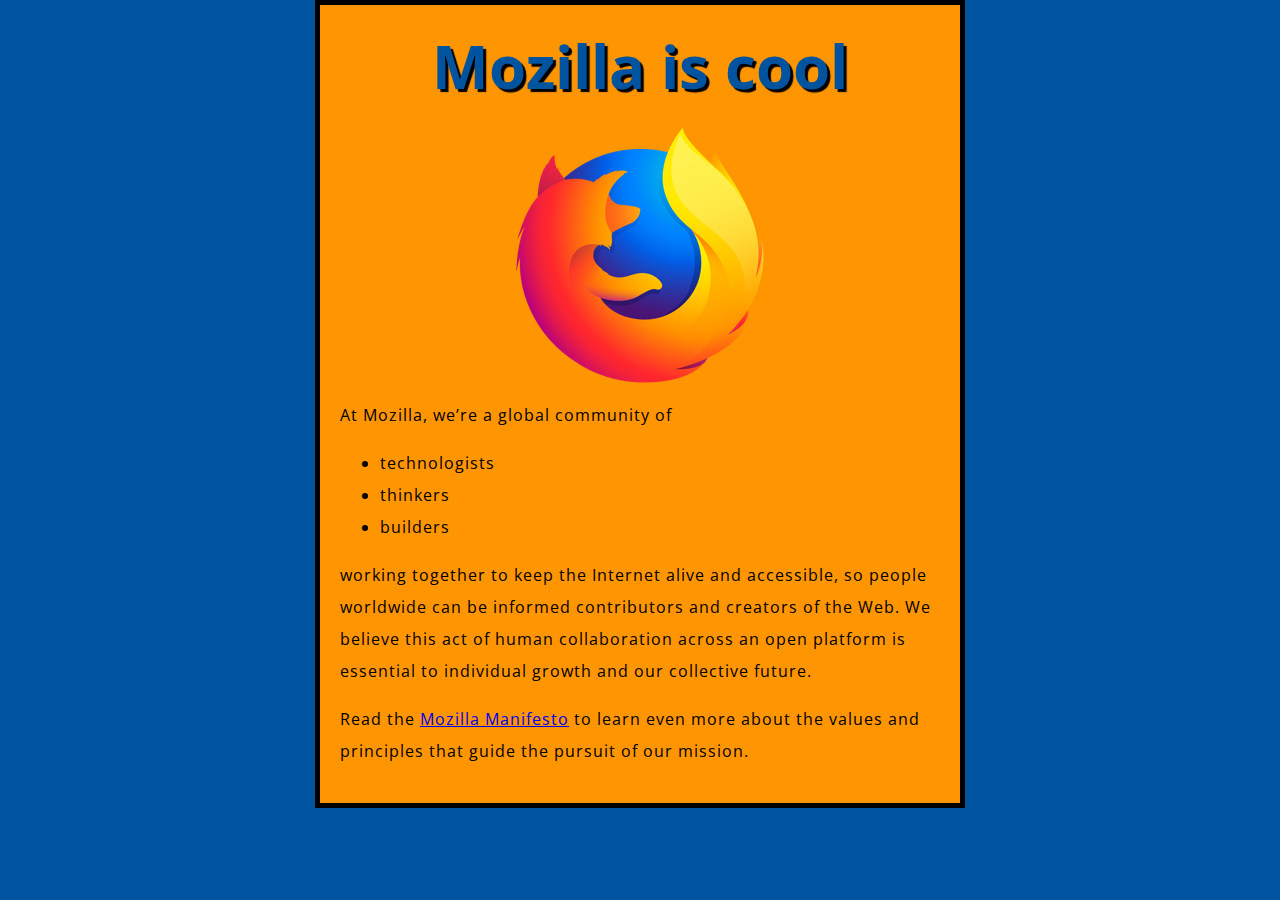
<file: beginner-html-site-styled-gh-pages/index.html>
<!DOCTYPE html>
<html lang="en">
  <head>
    <meta charset="utf-8">
    <title>My test page</title>
    <link href="http://fonts.googleapis.com/css?family=Open+Sans" rel="stylesheet" type="text/css">
    <link href="styles/style.css" rel="stylesheet" type="text/css">
  </head>
  <body>
    <h1>Mozilla is cool</h1>
    <img src="images/firefox-icon.png" alt="The Firefox logo: a flaming fox surrounding the Earth.">

    <p>At Mozilla, we’re a global community of</p>

    <ul> <!-- changed to list in the tutorial -->
      <li>technologists</li>
      <li>thinkers</li>
      <li>builders</li>
    </ul>

    <p>working together to keep the Internet alive and accessible, so people worldwide can be informed contributors and creators of the Web. We believe this act of human collaboration across an open platform is essential to individual growth and our collective future.</p>

    <p>Read the <a href="https://www.mozilla.org/en-US/about/manifesto/">Mozilla Manifesto</a> to learn even more about the values and principles that guide the pursuit of our mission.</p>
  </body>
</html>
</file>
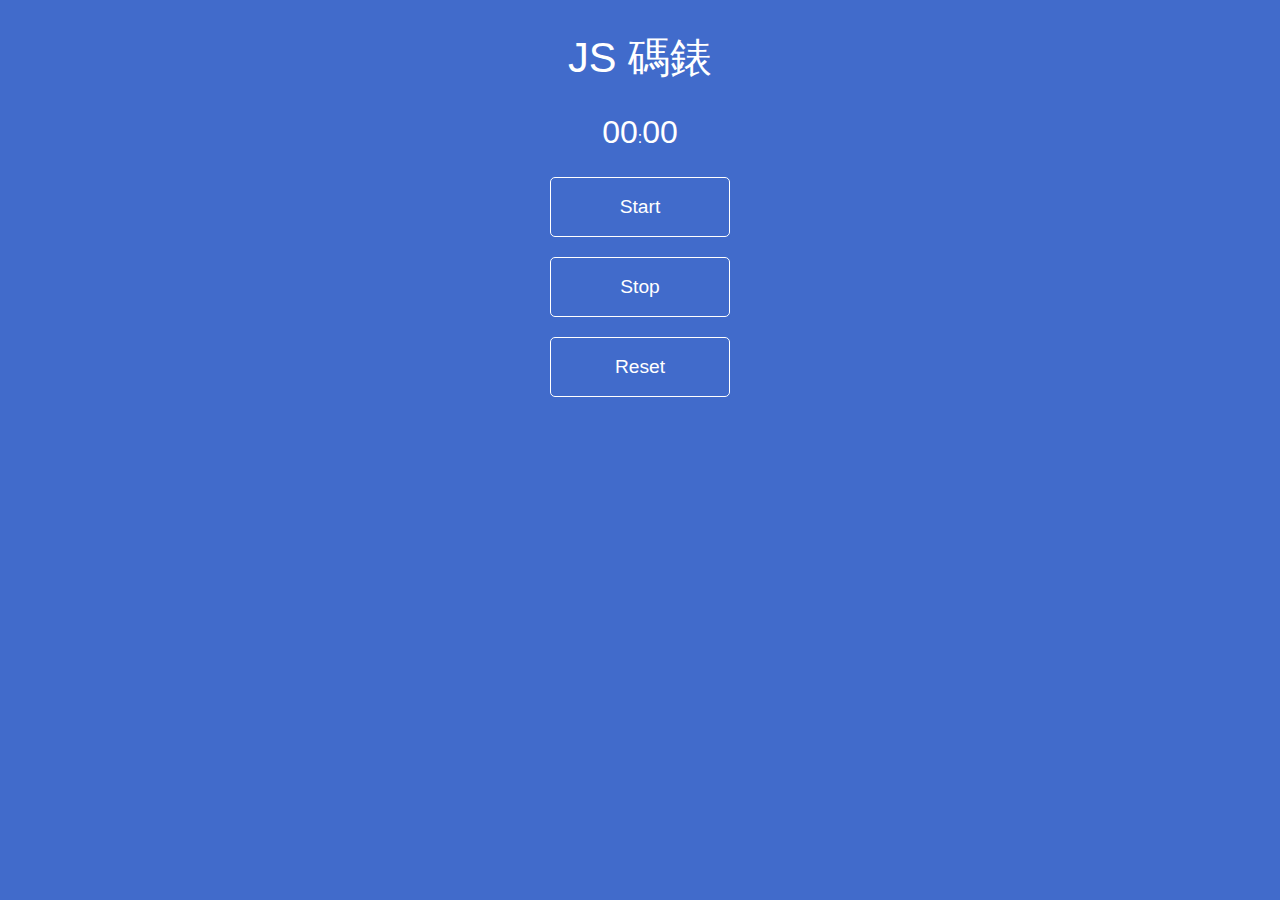
<file: js-tutorial-main/03 stopwatch/begin/index.html>
<!DOCTYPE html>
<html lang="en">
  <head>
    <meta charset="UTF-8" />
    <meta http-equiv="X-UA-Compatible" content="IE=edge" />
    <meta name="viewport" content="width=device-width, initial-scale=1.0" />
    <link rel="stylesheet" href="style.css" />
    <title>碼錶</title>
  </head>
  <body>
    <div class="wrapper">
      <h1>JS 碼錶</h1>
      <p><span id="seconds">00</span>:<span id="m_seconds">00</span></p>
      <button id="button-start">Start</button><br>
      <button id="button-stop">Stop</button><br>
      <button id="button-reset">Reset</button>
    </div>
    <script src="./script.js"></script>
  </body>
</html>
</file>
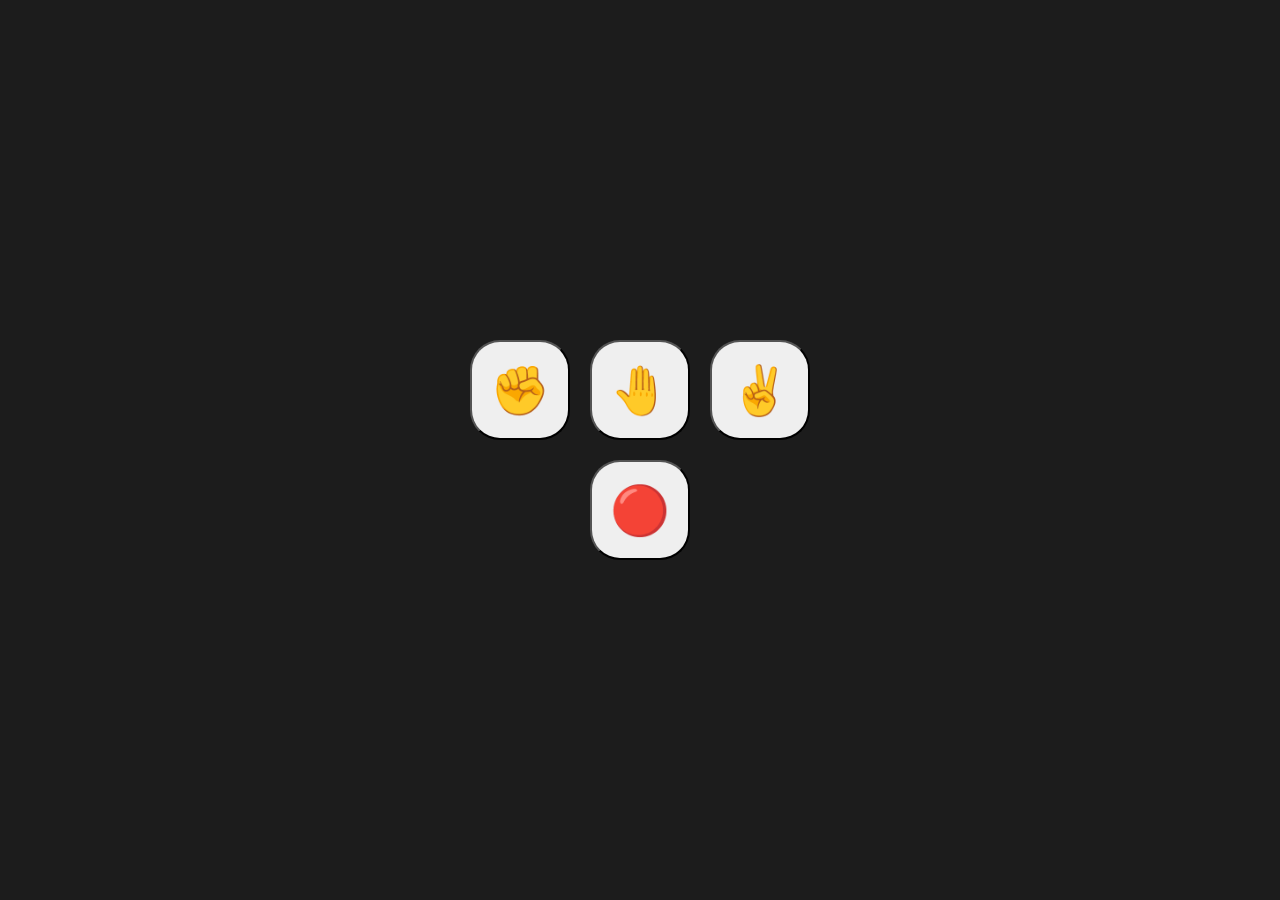
<file: js-tutorial-main/04 paperscissorstone/begin/index.html>
<!DOCTYPE html>
<html>

<head>
  <meta charset="utf-8">
  <meta name="viewport" content="width=device-width">
  <title>replit</title>
  <link href="style.css" rel="stylesheet" type="text/css" />
</head>

<body>
  <div class="wrapper">
    <div class="buttons">
      <button class="pssButton" value="Stone">✊</button>
      <button class="pssButton" value="Paper">🤚</button>
      <button class="pssButton" value="Scissors">✌</button>
    </div>
    <div class="resultContainer">
      <div id="player-score"></div>
      <div id="hands"></div>
      <div id="result"></div>
      <button id='endGameButton'>🔴</button>
    </div>
  </div>

  <script src="script.js"></script>
</body>

</html>
</file>
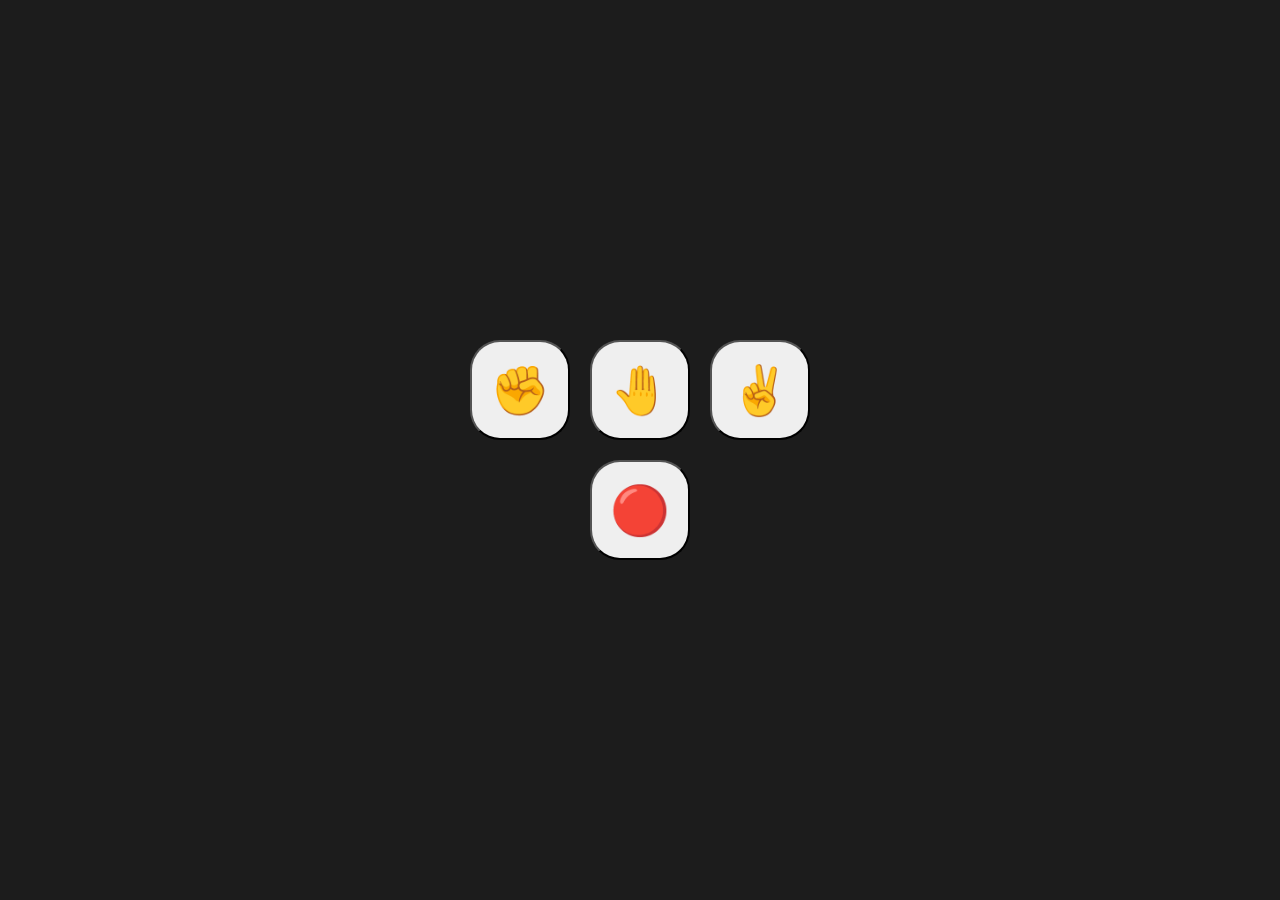
<file: js-tutorial-main/04 paperscissorstone/solution/index.html>
<!DOCTYPE html>
<html>

<head>
  <meta charset="utf-8">
  <meta name="viewport" content="width=device-width, initial-scale=1.0">
  <title>replit</title>
  <link href="style.css" rel="stylesheet" type="text/css" />
</head>

<body>
  <div class="wrapper">
    <div class="buttons">
      <button class="pssButton" value="Stone">✊</button>
      <button class="pssButton" value="Paper">🤚</button>
      <button class="pssButton" value="Scissors">✌</button>
    </div>
    <div class="resultContainer">
      <div id="player-score"></div>
      <div id="hands"></div>
      <div id="result"></div>
      <button id='endGameButton'>🔴</button>
    </div>
  </div>

  <script src="script.js"></script>
</body>

</html>
</file>
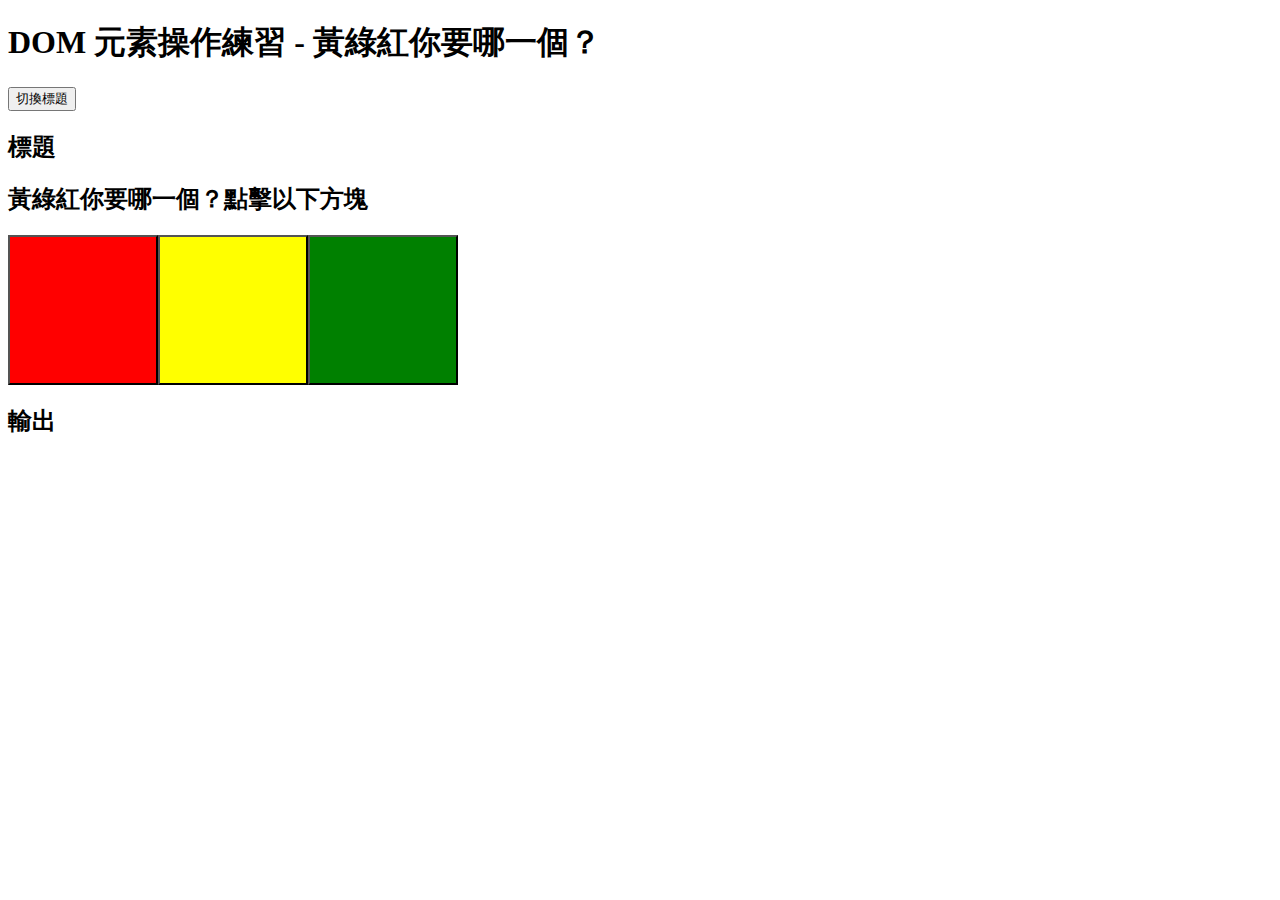
<file: js-tutorial-main/02 dom/red-yellow-green/begin/index.html>
<!DOCTYPE html>
<html lang="en">

<head>
  <meta charset="UTF-8">
  <meta http-equiv="X-UA-Compatible" content="IE=edge">
  <meta name="viewport" content="width=device-width, initial-scale=1.0">
  <title>Document</title>
  <link rel="stylesheet" href="style.css">
</head>

<body>

  <h1>DOM 元素操作練習 - 黃綠紅你要哪一個？</h1>
  <button id="changeButton">切換標題</button>
  <div id='title'>
    <h2>標題</h2>
  </div>


  <h2>黃綠紅你要哪一個？點擊以下方塊</h2>
  <div style="display: flex">
    <button class='colorSquare' id='red' value='red'></button>
    <button class='colorSquare' id='yellow' value='yellow'></button>
    <button class='colorSquare' id='green' value='green'></button>
  </div>

  <h2>輸出</h2>
  <div id="output">

  </div>

  <script src='script.js'></script>


</body>

</html>
</file>
<file: beginner-html-site-styled-gh-pages/styles/style.css>
html {
  font-size: 10px;
  font-family: 'Open Sans', sans-serif;
}


h1 {
  font-size: 60px;
  text-align: center;
}

p, li {
  font-size: 16px;
  line-height: 2;
  letter-spacing: 1px;
}


html {
  background-color: #00539F;
}

body {
  width: 600px;
  margin: 0 auto;
  background-color: #FF9500;
  padding: 0 20px 20px 20px;
  border: 5px solid black;
}

h1 {
  margin: 0;
  padding: 20px 0;
  color: #00539F;
  text-shadow: 3px 3px 1px black;
}

img {
  display: block;
  margin: 0 auto;
}
</file>
<file: js-tutorial-main/03 stopwatch/begin/style.css>
body {
  background: #416bcb;
  font-family: 'HelveticaNeue-Light', 'Helvetica Neue Light', 'Helvetica Neue',
    Helvetica, Arial, 'Lucida Grande', sans-serif;
  height: 100%;
}

.wrapper {
  width: 800px;
  margin: 30px auto;
  color: white;
  text-align: center;
}

h1,
h2,
h3 {
  font-family: 'Roboto', sans-serif;
  font-weight: 100;
  font-size: 2.6em;
  text-transform: uppercase;
}

#seconds,
#m_seconds {
  font-size: 2em;
}

button {
  border-radius: 5px;
  background: #416bcb;
  color: white;
  border: solid 1px white;
  text-decoration: none;
  cursor: pointer;
  font-size: 1.2em;
  padding: 18px 10px;
  width: 180px;
  margin: 10px;
  outline: none;
  &:hover {
    @include transition;
    background: white;
    border: solid 1px white;
    color: #ffa600;
  }
}
</file>
<file: js-tutorial-main/04 paperscissorstone/begin/style.css>
html, body {
  height: 100%;
  width: 100%;
  padding: 0;
  margin:0;
}

.wrapper {
  background: #1c1c1c;
  color: white;
  display: flex;
  align-items: center;
  justify-content: center;
  width: 100%;
  height: 100%;
  flex-direction: column;
}

.buttons {
  display: flex;
  gap: 20px;
}

button {
  height: 100px;
  width: 100px;
  font-size: 48px;
  border-radius: 30px;
  cursor: pointer;
  
}

.resultContainer {
  font-size: 2rem;
  text-align: center;
  margin-top: 20px;
}
</file>
<file: js-tutorial-main/04 paperscissorstone/solution/style.css>
html, body {
  height: 100%;
  width: 100%;
  padding: 0;
  margin:0;
}

.wrapper {
  background: #1c1c1c;
  color: white;
  display: flex;
  align-items: center;
  justify-content: center;
  width: 100%;
  height: 100%;
  flex-direction: column;
}

.buttons {
  display: flex;
  gap: 20px;
}

button {
  height: 100px;
  width: 100px;
  font-size: 48px;
  border-radius: 30px;
  cursor: pointer;
  
}

.resultContainer {
  font-size: 2rem;
  text-align: center;
  margin-top: 20px;
}
</file>
<file: js-tutorial-main/02 dom/red-yellow-green/begin/style.css>
.colorSquare{
  height: 150px;
  width: 150px;
}

#red{
   background-color: red;
}

#yellow{
  background-color: yellow;
}

#green{
  background-color: green;
}
</file>
